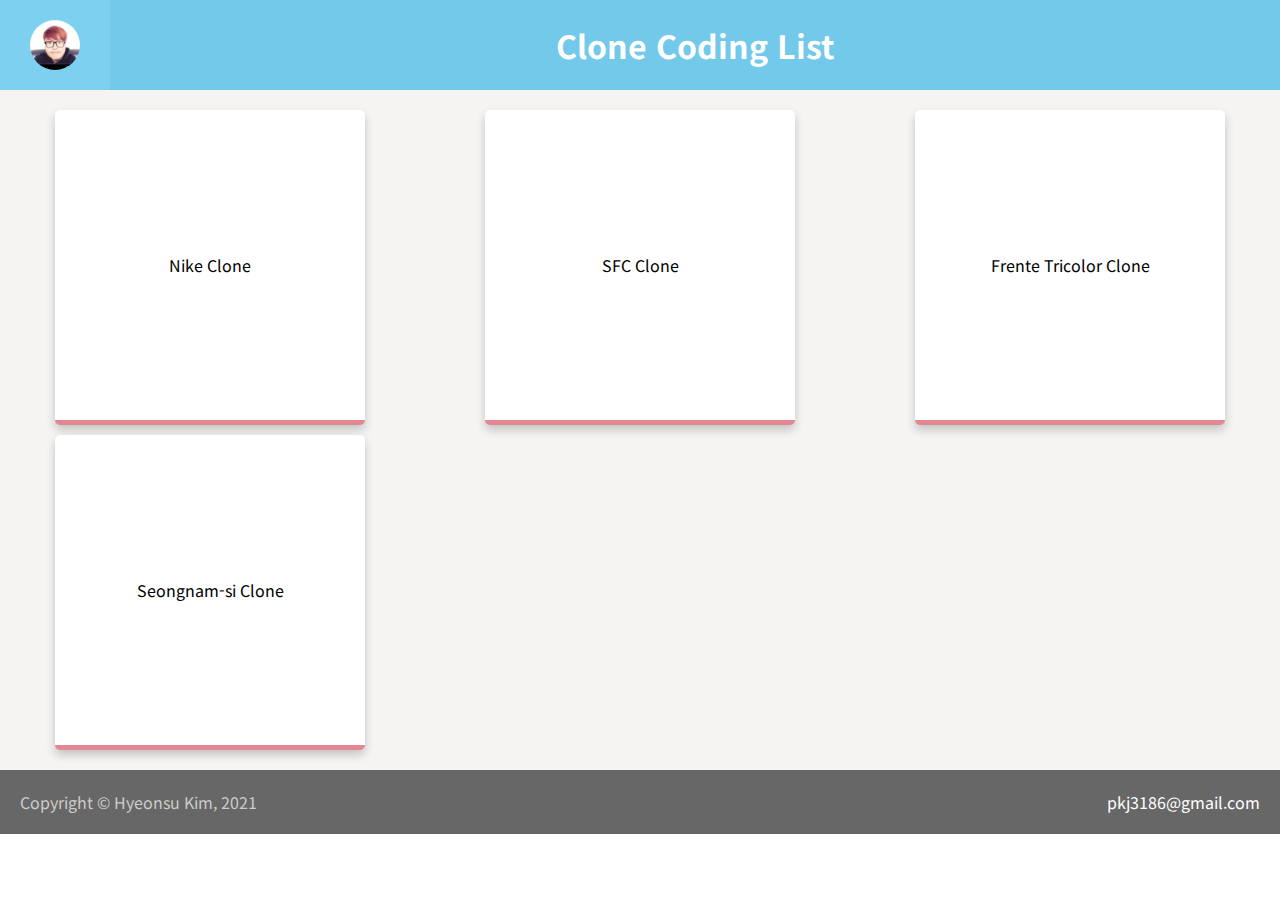
<file: index.html>
<!DOCTYPE html>
<html lang="ko">
  <head>
    <meta charset="UTF-8" />
    <meta name="viewport" content="width=device-width, initial-scale=1.0" />
    <title>Clone Coding List</title>
    <link rel="stylesheet" href="./style.css" />
    <link rel="preconnect" href="https://fonts.gstatic.com" />
    <link
      href="https://fonts.googleapis.com/css2?family=Noto+Sans+KR:wght@100;300;400;500;700;900&display=swap"
      rel="stylesheet"
    />
  </head>
  <body>
    <header class="page-header">
      <div class="profile">
        <img src="./assets/profile.jpg" alt="Profile Image" />
      </div>
      <div class="header-title">
        <h1>Clone Coding List</h1>
      </div>
    </header>
    <section class="main">
      <ul class="nav-list">
        <li class="nav-item">
          <a href="./nike-clone/index.html">Nike Clone</a>
        </li>
        <li class="nav-item">
          <a href="./sfc-clone/index.html">SFC Clone</a>
        </li>
        <li class="nav-item">
          <a href="./Frente tricolor clone/index.html">Frente Tricolor Clone</a>
        </li>
        <li class="nav-item">
          <a href="./seongnam-clone/index.html">Seongnam-si Clone</a>
        </li>
      </ul>
    </section>
    <footer class="page-footer">
      <p>Copyright &copy; Hyeonsu Kim, 2021</p>
      <a href="pkj3186@gmail.com">pkj3186@gmail.com</a>
    </footer>
  </body>
</html>
</file>
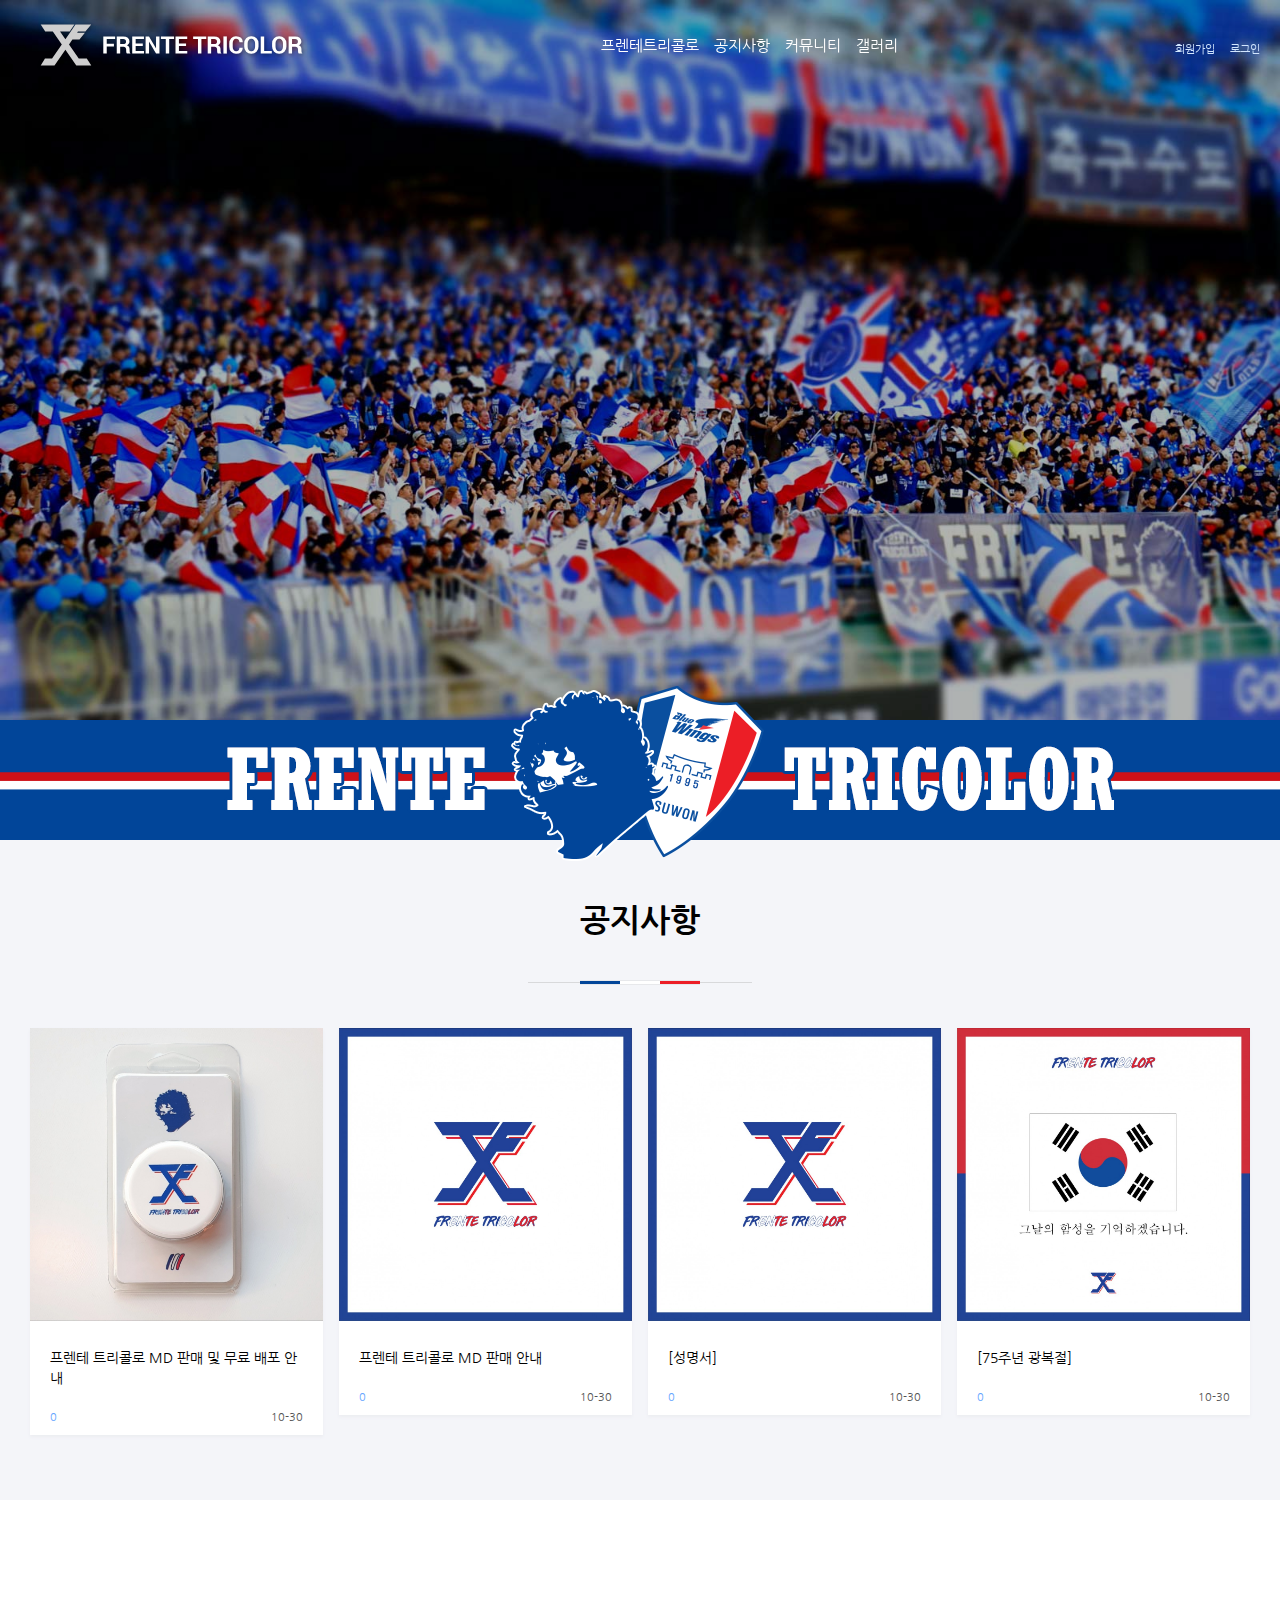
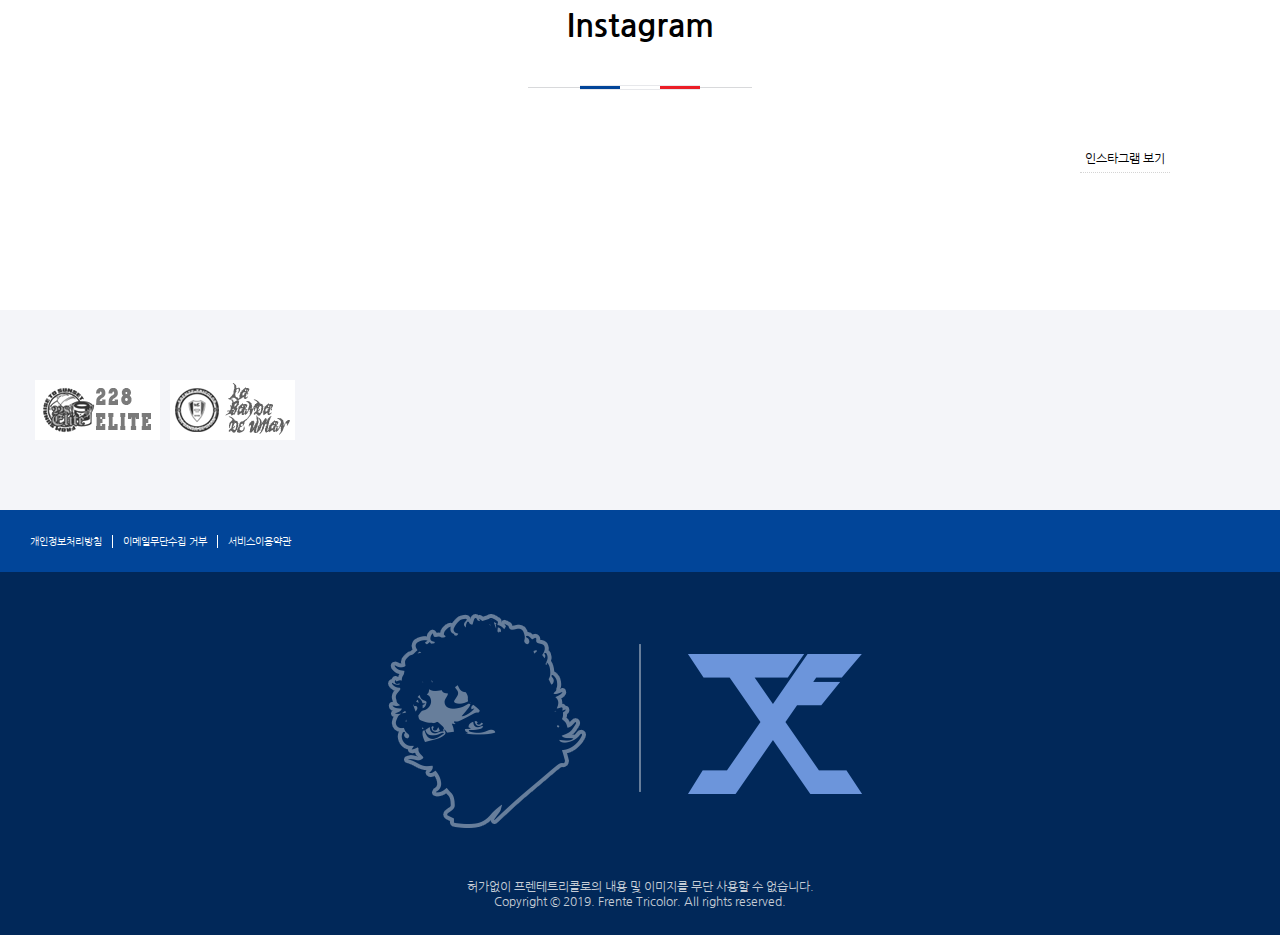
<file: Frente tricolor clone/index.html>
<!DOCTYPE html>
<html lang="ko">
  <head>
    <meta charset="UTF-8" />
    <meta name="viewport" content="width=device-width, initial-scale=1.0" />
    <title>Frente Tricolor Clone</title>
    <link rel="stylesheet" href="./style.css" />
    <link rel="preconnect" href="https://fonts.gstatic.com" />
    <link
      href="https://fonts.googleapis.com/css2?family=Nanum+Gothic:wght@400;700;800&display=swap"
      rel="stylesheet"
    />
    <link
      rel="stylesheet"
      href="https://use.fontawesome.com/releases/v5.15.1/css/all.css"
      integrity="sha384-vp86vTRFVJgpjF9jiIGPEEqYqlDwgyBgEF109VFjmqGmIY/Y4HV4d3Gp2irVfcrp"
      crossorigin="anonymous"
    />
  </head>
  <body>
    <header class="header">
      <div class="header__logo-con">
        <div class="header__logo-con--logo">
          <img src="./assets/images/header__logo.svg" alt="Frente Tricolor" />
        </div>
        <div class="header__logo-con--hamberger">
          <i class="fas fa-bars"></i>
          <i class="fas fa-times"></i>
        </div>
      </div>
      <div class="header__user">
        <a href="#">
          <div class="header__user--join">
            <i class="fas fa-user-plus"></i>
            <span>회원가입</span>
          </div>
        </a>
        <a href="#">
          <div class="header__user--login">
            <i class="fas fa-user-circle"></i>
            <span>로그인</span>
          </div>
        </a>
      </div>
      <div class="header__nav">
        <ul class="header__nav__depth1">
          <li>
            <a href="#">
              <span>프렌테트리콜로</span>
            </a>
          </li>
          <li>
            <a href="#">
              <span>공지사항</span>
            </a>
          </li>
          <li>
            <a href="#">
              <span>커뮤니티</span>
            </a>
            <ul class="header__nav__depth2">
              <li>
                <a href="#">
                  <span>자유게시판</span>
                </a>
              </li>
              <li>
                <a href="#">
                  <span>후기게시판</span>
                </a>
              </li>
              <li>
                <a href="#">
                  <span>홍보게시판</span>
                </a>
              </li>
            </ul>
          </li>
          <li>
            <a href="#">
              <span>갤러리</span>
            </a>
          </li>
        </ul>
      </div>
    </header>
    <main class="main">
      <div class="main__slider-wrapper">
        <div class="main__slider--pattern"></div>
        <div class="main__slider">
          <div class="main__slider--slide"></div>
          <div class="main__slider--slide"></div>
          <div class="main__slider--slide"></div>
        </div>
        <div class="main__slider--button">
          <i class="fas fa-chevron-circle-left"></i>
          <i class="fas fa-chevron-circle-right"></i>
        </div>
      </div>
      <div class="main__symbol">
        <img src="./assets/images/main__symbol.png" alt="Frente Tricolor" />
      </div>
      <div class="main__notice">
        <h1 class="section-title">공지사항</h1>
        <div class="section-divider">
          <div class="section-divider--blue"></div>
          <div class="section-divider--white"></div>
          <div class="section-divider--red"></div>
        </div>
        <div class="notice__list">
          <div class="notice__item">
            <a href="#">
              <div class="notice__item--image">
                <img
                  src="./assets/images/notice__thumb1.jpg"
                  alt="프렌테 트리콜로 MD 판매 및 무료 배포 안내"
                />
              </div>
              <div class="notice__item--content">
                <span class="notice__item--title">
                  프렌테 트리콜로 MD 판매 및 무료 배포 안내
                </span>
                <div class="notice__item--info">
                  <span class="notice__item--comment">
                    <i class="far fa-comment"></i>
                    0
                  </span>
                  <span class="notice__item--date">10-30</span>
                </div>
              </div>
            </a>
          </div>
          <div class="notice__item">
            <a href="#">
              <div class="notice__item--image">
                <img
                  src="./assets/images/notice__thumb2.jpg"
                  alt="프렌테 트리콜로 MD 판매 안내"
                />
              </div>
              <div class="notice__item--content">
                <span class="notice__item--title">
                  프렌테 트리콜로 MD 판매 안내
                </span>
                <div class="notice__item--info">
                  <span class="notice__item--comment">
                    <i class="far fa-comment"></i>
                    0
                  </span>
                  <span class="notice__item--date">10-30</span>
                </div>
              </div>
            </a>
          </div>
          <div class="notice__item">
            <a href="#">
              <div class="notice__item--image">
                <img src="./assets/images/notice__thumb3.jpg" alt="[성명서]" />
              </div>
              <div class="notice__item--content">
                <span class="notice__item--title"> [성명서] </span>
                <div class="notice__item--info">
                  <span class="notice__item--comment">
                    <i class="far fa-comment"></i>
                    0
                  </span>
                  <span class="notice__item--date">10-30</span>
                </div>
              </div>
            </a>
          </div>
          <div class="notice__item">
            <a href="#">
              <div class="notice__item--image">
                <img
                  src="./assets/images/notice__thumb4.jpg"
                  alt="[75주년 광복절]"
                />
              </div>
              <div class="notice__item--content">
                <span class="notice__item--title"> [75주년 광복절] </span>
                <div class="notice__item--info">
                  <span class="notice__item--comment">
                    <i class="far fa-comment"></i>
                    0
                  </span>
                  <span class="notice__item--date">10-30</span>
                </div>
              </div>
            </a>
          </div>
        </div>
      </div>
      <div class="main__insta">
        <h1 class="section-title">
          <i class="fab fa-instagram"></i>
          Instagram
        </h1>
        <div class="section-divider">
          <div class="section-divider--blue"></div>
          <div class="section-divider--white"></div>
          <div class="section-divider--red"></div>
        </div>
        <div class="main__insta--link">
          <a href="#">
            <span>
              <i class="fab fa-instagram"></i>
              인스타그램 보기
            </span>
          </a>
        </div>
      </div>
      <div class="main__group">
        <img src="./assets/images/group__228elite.gif" alt="228 Elite" />
        <img src="./assets/images/group_lbdu.gif" alt="La banda de Uman" />
      </div>
    </main>
    <footer class="footer">
      <div class="footer__bar">
        <div class="footer__sns">
          <a href="#">
            <i class="fab fa-instagram"></i>
          </a>
          <a href="#">
            <i class="fab fa-facebook-f"></i>
          </a>
          <a href="#">
            <i class="fab fa-youtube"></i>
          </a>
          <a href="#">
            <i class="far fa-envelope-open"></i>
          </a>
        </div>
        <div class="footer__link">
          <a href="#">개인정보처리방침</a>
          <a href="#">이메일무단수집 거부 </a>
          <a href="#">서비스이용약관</a>
        </div>
      </div>
      <div class="footer__symbol">
        <img src="./assets/images/footer__symbol.png" alt="" />
      </div>
      <div class="footer__copyright">
        허가없이 프렌테트리콜로의 내용 및 이미지를 무단 사용할 수 없습니다.
        <br />
        Copyright © 2019. Frente Tricolor. All rights reserved.
      </div>
    </footer>
    <script src="./header.js"></script>
    <script src="./carousel.js"></script>
  </body>
</html>
</file>
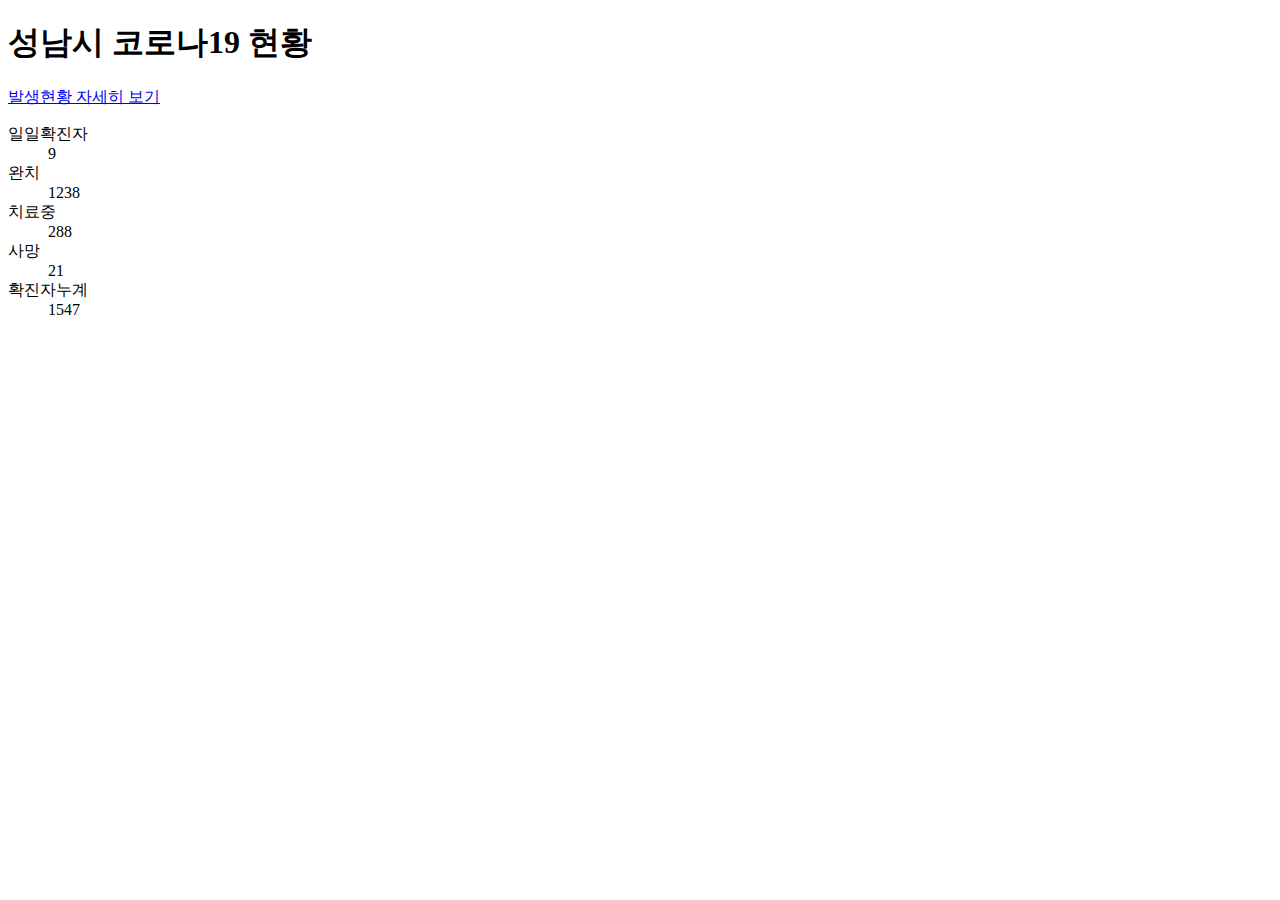
<file: seongnam-clone/index.html>
<!DOCTYPE html>
<html lang="ko">
  <head>
    <meta charset="UTF-8" />
    <meta name="viewport" content="width=device-width, initial-scale=1.0" />
    <title>Seongnam-si Clone</title>
  </head>
  <body>
    <header>
      <h1>성남시 <span>코로나19</span> 현황</h1>
      <a href="#">발생현황 자세히 보기</a>
      <dl>
        <dt>일일확진자</dt>
        <dd>9</dd>
        <dt>완치</dt>
        <dd>1238</dd>
        <dt>치료중</dt>
        <dd>288</dd>
        <dt>사망</dt>
        <dd>21</dd>
        <dt>확진자누계</dt>
        <dd>1547</dd>
      </dl>
    </header>
  </body>
</html>
</file>
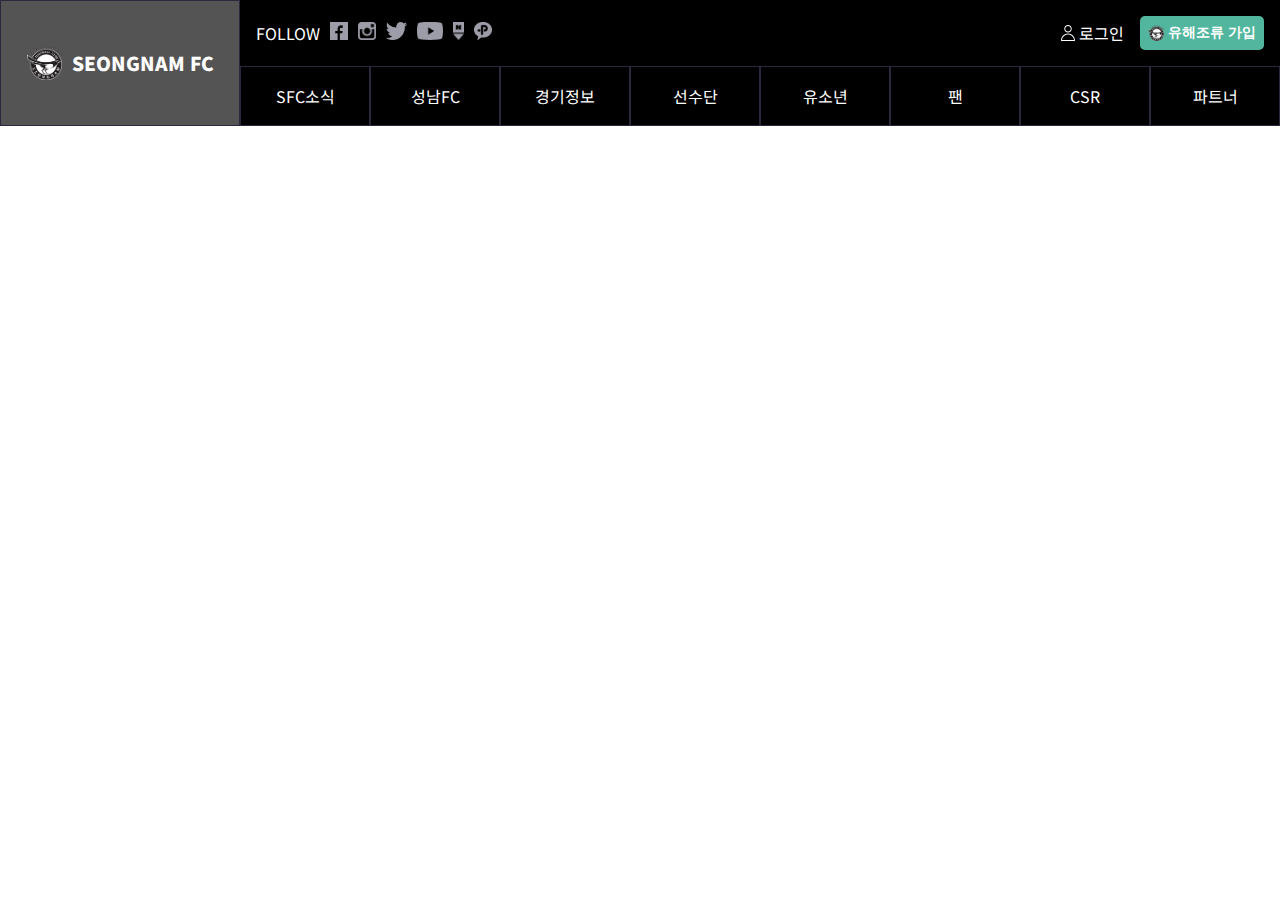
<file: sfc-clone/index.html>
<!DOCTYPE html>
<html lang="ko">
<head>
    <meta charset="UTF-8">
    <meta name="viewport" content="width=device-width, initial-scale=1.0">
    <title>FC Barcelona clone to SFC</title>
    <link rel="preconnect" href="https://fonts.gstatic.com">
<link href="https://fonts.googleapis.com/css2?family=Noto+Sans+KR:wght@100;300;400;500;700;900&display=swap" rel="stylesheet">
    <link rel="stylesheet" href="style.css">
</head>
<body>
    <header class="header">
        <div class="mobile-nav">
            <div class="mobile-burger-menu">
                <span class="burger-menu-icon burger-menu--top"></span>
                <span class="burger-menu-icon burger-menu--middle"></span>
                <span class="burger-menu-icon burger-menu--bottom"></span>
            </div>
            <div class="mobile-nav__logo">
                <h1>
                    <img src="./assets/images/SFC-Logo.png" alt="성남FC">
                    SEONGNAM FC
                </h1>
            </div>
            <div class="mobile-nav__button">
                <button type="button" class="nav__button--join">
                    <img src="./assets/icons/User.svg" alt="User" class="icon">
                    유해조류
                </button>
            </div>
        </div>
        <div class="nav">
            <div class="nav__logo-container">
                <a href="#">
                    <h1>
                        <img src="./assets/images/SFC-Logo.png" alt="SeongnamFC" class="icon">
                        SEONGNAM FC
                    </h1>
                </a>
            </div>
            <div class="nav__menu">
                <div class="nav__top">
                    <div class="nav__top--sns">
                        <ul class="nav__top--sns-list">
                            <li>
                                FOLLOW
                            </li>
                            <li class="nav__top--sns-item">
                                <a href="#">
                                    <img src="./assets/icons-social/icon-facebook.png" alt="Seongnam FC Facebook">
                                </a>
                            </li>
                            <li class="nav__top--sns-item">
                                <a href="#">
                                    <img src="./assets/icons-social/icon-instagram.png" alt="Seongnam FC Instagram">
                                </a>
                            </li>
                            <li class="nav__top--sns-item">
                                <a href="#">
                                    <img src="./assets/icons-social/icon-twitter.png" alt="Seongnam FC Twitter">
                                </a>
                            </li>
                            <li class="nav__top--sns-item">
                                <a href="#">
                                    <img src="./assets/icons-social/icon-youtube.png" alt="Seongnam FC Youtube">
                                </a>
                            </li>
                            <li class="nav__top--sns-item">
                                <a href="#">
                                    <img src="./assets/icons-social/icon-naver.png" alt="Seongnam FC Naver post">
                                </a>
                            </li>
                            <li class="nav__top--sns-item">
                                <a href="#">
                                    <img src="./assets/icons-social/icon-kakao.png" alt="Seongnam FC Kakao Plus friend">
                                </a>
                            </li>
                        </ul>
                    </div>
                    <div class="nav__top--user">
                        <div class="nav__top--user-login">
                            <img src="./assets/icons/User.svg" alt="User" class="icon">
                            로그인
                        </div>
                        <button type="button" class="nav__button--join">
                            <img src="./assets/images/SFC-Logo.png" alt="Join to Seongnam FC" class="icon">
                            유해조류 가입
                        </button>
                    </div>
                </div>
                <div class="nav__bottom">
                    <div class="nav__bottom--item">
                        <a href="#">
                            SFC소식
                        </a>
                        <ul class="nav__bottom--sub-list">
                            <li class="nav__bottom--sub-item">
                                <a href="#">
                                    공지사항
                                </a>
                            </li>
                            <li class="nav__bottom--sub-item">
                                <a href="#">
                                    구단뉴스
                                </a>
                            </li>
                            <li class="nav__bottom--sub-item">
                                <a href="#">
                                    필드맥뉴스
                                </a>
                            </li>
                            <li class="nav__bottom--sub-item">
                                <a href="#">
                                    채용/공개테스트
                                </a>
                            </li>
                            <li class="nav__bottom--sub-item">
                                <a href="#">
                                    클럽하우스
                                </a>
                            </li>
                        </ul>
                    </div>
                    <div class="nav__bottom--item">
                        <a href="#">
                            성남FC
                        </a>
                        <ul class="nav__bottom--sub-list">
                            <li class="nav__bottom--sub-item">
                                <a href="#">
                                    연혁
                                </a>
                            </li>
                            <li class="nav__bottom--sub-item">
                                <a href="#">
                                    인사말
                                </a>
                            </li>
                            <li class="nav__bottom--sub-item">
                                <a href="#">
                                    엠블럼/마스코트
                                </a>
                            </li>
                            <li class="nav__bottom--sub-item">
                                <a href="#">
                                    조직도
                                </a>
                            </li>
                        </ul>
                    </div>
                    <div class="nav__bottom--item">
                        <a href="#">
                            경기정보
                        </a>
                        <ul class="nav__bottom--sub-list">
                            <li class="nav__bottom--sub-item">
                                <a href="#">
                                    경기일정
                                </a>
                            </li>
                            <li class="nav__bottom--sub-item">
                                <a href="#">
                                    사진
                                </a>
                            </li>
                            <li class="nav__bottom--sub-item">
                                <a href="#">
                                    영상
                                </a>
                            </li>
                            <li class="nav__bottom--sub-item">
                                <a href="#">
                                    미디어
                                </a>
                            </li>
                            <li class="nav__bottom--sub-item">
                                <a href="#">
                                    경기장
                                </a>
                            </li>
                            <li class="nav__bottom--sub-item">
                                <a href="#">
                                    구단순위
                                </a>
                            </li>
                            <li class="nav__bottom--sub-item">
                                <a href="#">
                                    티켓정보
                                </a>
                            </li>
                        </ul>
                    </div>
                    <div class="nav__bottom--item">
                        <a href="#">
                            선수단
                        </a>
                        <ul class="nav__bottom--sub-list">
                            <li class="nav__bottom--sub-item">
                                <a href="#">
                                    코칭스태프
                                </a>
                            </li>
                            <li class="nav__bottom--sub-item">
                                <a href="#">
                                    선수단
                                </a>
                            </li>
                            <li class="nav__bottom--sub-item">
                                <a href="#">
                                    훈련스케줄
                                </a>
                            </li>
                        </ul>
                    </div>
                    <div class="nav__bottom--item">
                        <a href="#">
                            유소년
                        </a>
                        <ul class="nav__bottom--sub-list">
                            <li class="nav__bottom--sub-item">
                                <a href="#">
                                    아카데미
                                </a>
                            </li>
                            <li class="nav__bottom--sub-item">
                                <a href="#">
                                    운영현황
                                </a>
                            </li>
                            <li class="nav__bottom--sub-item">
                                <a href="#">
                                    코칭스태프
                                </a>
                            </li>
                            <li class="nav__bottom--sub-item">
                                <a href="#">
                                    선수단
                                </a>
                            </li>
                            <li class="nav__bottom--sub-item">
                                <a href="#">
                                    경기일정
                                </a>
                            </li>
                            <li class="nav__bottom--sub-item">
                                <a href="#">
                                    갤러리
                                </a>
                            </li>
                            <li class="nav__bottom--sub-item">
                                <a href="#">
                                    관외클럽
                                </a>
                            </li>
                        </ul>
                    </div>
                    <div class="nav__bottom--item">
                        <a href="#">
                            팬
                        </a>
                        <ul class="nav__bottom--sub-list">
                            <li class="nav__bottom--sub-item">
                                <a href="#">
                                    자유게시판
                                </a>
                            </li>
                            <li class="nav__bottom--sub-item">
                                <a href="#">
                                    응원가
                                </a>
                            </li>
                            <li class="nav__bottom--sub-item">
                                <a href="#">
                                    서포터즈
                                </a>
                            </li>
                            <li class="nav__bottom--sub-item">
                                <a href="#">
                                    원정신청
                                </a>
                            </li>
                            <li class="nav__bottom--sub-item">
                                <a href="#">
                                    분실물게시판
                                </a>
                            </li>
                            <li class="nav__bottom--sub-item">
                                <a href="#">
                                    Q&amp;A
                                </a>
                            </li>
                        </ul>
                    </div>
                    <div class="nav__bottom--item">
                        <a href="#">
                            CSR
                        </a>
                        <ul class="nav__bottom--sub-list">
                            <li class="nav__bottom--sub-item">
                                <a href="#">
                                    까오야 놀자
                                </a>
                            </li>
                            <li class="nav__bottom--sub-item">
                                <a href="#">
                                    성남형 교육
                                </a>
                            </li>
                            <li class="nav__bottom--sub-item">
                                <a href="#">
                                    스쿨어택
                                </a>
                            </li>
                            <li class="nav__bottom--sub-item">
                                <a href="#">
                                    풋볼챔피언십
                                </a>
                            </li>
                            <li class="nav__bottom--sub-item">
                                <a href="#">
                                    여자축구
                                </a>
                            </li>
                            <li class="nav__bottom--sub-item">
                                <a href="#">
                                    사회공헌
                                </a>
                            </li>
                        </ul>
                    </div>
                    <div class="nav__bottom--item">
                        <a href="#">
                            파트너
                        </a>
                        <ul class="nav__bottom--sub-list">
                            <li class="nav__bottom--sub-item">
                                <a href="#">
                                    오피셜 파트너
                                </a>
                            </li>
                            <li class="nav__bottom--sub-item">
                                <a href="#">
                                    행복나눔티켓
                                </a>
                            </li>
                        </ul>
                    </div>
                </div>
            </div>
        </div>
    </header>
</body>
</html>
</file>
<file: sfc-clone/style.css>
* {
    box-sizing: border-box;
    margin: 0;
}

body {
    font-family: 'Noto Sans KR', sans-serif;
}

/* -----
SVG Icons - svgicons.sparkk.fr
----- */

.svg-icon {
    width: 1em;
    height: 1em;
}

.svg-icon path,
.svg-icon polygon,
.svg-icon rect {
fill: #fff;
}

.svg-icon circle {
stroke: #fff;
stroke-width: 2;
}

/* Reset CSS */

ul,
ol,
li,
dl,
dt,
dd {
    list-style-type: none;
    padding-left: 0;
    margin-left: 0;
}

a {
    color: inherit;
    text-decoration: none;
}

button:focus,
button:active,
input:focus,
input:active {
    outline: none;
    box-shadow: none;
}

button {
    border: none;
    cursor: pointer;
}

button,
input,
textarea {
    font-family: "NanumSquare", sans-serif;
}

/* Header - Mobile Navigation */

.mobile-nav {
    display: flex;
    justify-content: space-between;
    align-items: center;
    width: 100%;
    height: 44px;
    padding: 7px 10px;
    background-color: #000000;
    color: #fff;
}

.mobile-burger-menu {
    width: 2rem;
}

.burger-menu-icon {
    display: block;
    width: 20px;
    height: 2px;
    background-color: #fff;
}

.burger-menu--middle {
    margin: 4px 0;
}

.mobile-nav__logo {
    display: flex;
    justify-content: center;
    align-items: center;
}

.mobile-nav__logo h1 {
    display: flex;
    align-items: center;
    font-size: 16px;
    font-weight: 900;
}

.mobile-nav__logo h1 img {
    display: block;
    width: auto;
    height: 30px;
    margin-right: 8px;
}

.nav__button--join {
    display: flex;
    padding: 6px;
    border-radius: 5px;
    background-color: #52b69e;
    color: #fff;
    font-weight: 900;
    font-size: 16px;
    justify-content: center;
    align-items: center;
}

.icon {
    width: auto;
    height: 16px;
    margin-right: 4px;
}

/* Header - PC navigation */

.nav {
    display: none;
}



@media screen and (min-width:840px) {
    .mobile-nav {
        display: none;
    }

    /* Header - PC Navigation */

    .nav {
        width: 100%;
        height: 64px;
        display: flex;
        align-items: center;
        background-color: #000000;
        color: #fff;
    }

    /* Header - PC Navigation - Logo Container */
    
    .nav__logo-container {
        min-width: 240px;
        height: 100%;
        border: 1px solid #29283d;
        transition: background-color 0.2s ease-in-out;
    }

    .nav__logo-container:hover {
        background-color: #545454;
    }

    .nav__logo-container a {
        display: flex;
        justify-content: center;
        align-items: center;
        width: 100%;
        height: 100%;
        padding: 0 24px;
    }

    .nav__logo-container h1 {
        display: flex;
        align-items: center;
        font-size: 20px;
        font-weight: 900;
    }
    
    .nav__logo-container img {
        width: 24px;
        height: auto;
    }

    /* Header - PC Navigation - Top part */

    .nav__menu {
        width: 100%;
        height: 100%;
        display: flex;
        flex-direction: column;
    }
    
    .nav__top {
        display: flex;
        justify-content: space-between;
        align-items: center;
        padding: 16px;
        flex-grow: 1;
    }
    
    .nav__top--sns-list {
        display: flex;
        align-items: center;
    }
    
    .nav__top--sns-list li {
        margin-right: 10px;
    }

    .nav__top--sns-list li:last-child {
        margin-right: 0;
    }

    .nav__top--sns-item img {
        width: auto;
        height: 18px;
    }
    
    .nav__top--user {
        display: flex;
        justify-content: space-between;
    }
    
    .nav__top--user-login {
        display: flex;
        align-items: center;
        margin-right: 16px;
    }
    
    .nav__top .nav__button--join {
        padding: 8px;
        font-size: 14px;
    }

    /* Header - PC Navigation - Bottom part */

    .nav__bottom {
        display: flex;
        background-color: #000000;
        width: 100%;
        position: absolute;
        top: 64px;
        left: 0;
        flex-grow: 1;
    }

    .nav__bottom--item {
        position: relative;
        text-align: center;
        padding: 8px;
        width: 100%;
        border: 1px solid #29283d;;
    }

    .nav__bottom--item a {
        display: flex;
        justify-content: center;
        align-items: center;
        width: 100%;
        height: 100%;
    }

    .nav__bottom--sub-list {
        display: none;
        position: absolute;
        text-align: left;
        width: auto;
        min-width: 100%;
        top: 100%;
        left: 50%;
        transform: translate(-50%, 1px);
        background-color: #545454;
    }

    .nav__bottom--item:hover .nav__bottom--sub-list {
        display: block;
    }

    .nav__bottom--sub-item {
        width: 100%;
        font-size: 12px;
        padding: 8px 6px;
    }

    .nav__bottom--sub-item a {
        justify-content: flex-start;
    }

    .nav__bottom--sub-item:hover {
        text-decoration: underline;
    }
}

@media screen and (min-width: 1024px) {

    .nav {
        height: 126px;
    }

    .nav__logo-container {
        min-width: none;
    }

    .nav__logo-container h1 {
        display: flex;
        align-items: center;
        font-size: 19px;
    }
    
    .nav__logo-container img {
        width: 35px;
        height: auto;
        margin-right: 10px;
    }

    .nav__bottom {
        position: static;
        height: 100%;
    }

    .nav__bottom--list {
        height: 100%;
    }



@media screen and (min-width:1230px) {
    .nav__bottom--sub-item {
        font-size: 16px;
    }
}
</file>
<file: style.css>
* {
  font-family: "Noto Sans KR", sans-serif;
  padding: 0;
  margin: 0;
}

/* Reset */
p {
  font-size: 16px;
  line-height: 1.5;
}

ul,
ol,
li,
dl,
dt,
dd {
  list-style-type: none;
  padding-left: 0;
  margin-left: 0;
}

a {
  color: inherit;
  text-decoration: none;
}

button:focus,
button:active,
input:focus,
input:active {
  outline: none;
  box-shadow: none;
}

button {
  border: none;
  border-radius: 2px;
  cursor: pointer;
}

button,
input,
textarea {
  font-family: "Noto Sans KR", sans-serif;
}

/* Header */

.page-header {
  width: 100%;
  display: flex;
}

.profile {
  background-color: #7dd0f0;
  padding: 20px 30px;
  height: 100%;
  display: flex;
  align-items: center;
}

.profile img {
  width: 50px;
  height: auto;
  border-radius: 50%;
}

.header-title {
  display: flex;
  justify-content: center;
  align-items: center;
  width: 100%;
  height: 90px;
  color: white;
  background-color: #73c9ea;
}

/* Main */

.main {
  background-color: #f5f4f2;
  padding: 20px 0;
}

.nav-list {
  display: grid;
}

.nav-item a {
  display: flex;
  justify-content: center;
  align-items: center;
  width: 288px;
  max-width: 310px;
  height: 310px;
  margin: 0 auto 10px;
  border-bottom: 5px solid #e38792;
  border-radius: 5px;
  background-color: #fff;
  box-shadow: 0 5px 10px rgba(0, 0, 0, 0.2);
}

.nav-item a:hover {
  background-color: rgba(255, 255, 255, 0.5);
}

/* Footer */

.page-footer {
  display: flex;
  flex-direction: column;
  justify-content: center;
  padding: 20px;
  height: auto;
  background-color: #676767;
  color: #cccccc;
}

.page-footer a {
  color: #fff;
}

.page-footer a:hover {
  color: #cccccc;
}

@media screen and (min-width: 768px) {
  .nav-list {
    grid-template-columns: repeat(2, 1fr);
    grid-gap: 10px;
  }

  .nav-item {
    margin: 0 15px;
  }

  .nav-item a {
    width: 310px;
    margin: 0 auto;
  }

  /* Footer */

  .page-footer {
    flex-direction: row;
    justify-content: space-between;
    align-content: center;
  }
}

@media screen and (min-width: 1024px) {
  .nav-list {
    grid-template-columns: repeat(3, 1fr);
  }
}
</file>
<file: Frente tricolor clone/style.css>
* {
  margin: 0;
  padding: 0;
  box-sizing: border-box;
}

body {
  font-family: "Nanum Gothic", sans-serif;
}

/* Reset CSS */

ul,
ol,
li,
dl,
dt,
dd {
  list-style-type: none;
  padding-left: 0;
  margin-left: 0;
}

a {
  color: inherit;
  text-decoration: none;
}

button:focus,
button:active,
input:focus,
input:active {
  outline: none;
  box-shadow: none;
}

button {
  border: none;
  cursor: pointer;
}

button,
input,
textarea {
  font-family: "Nanum Gothic", sans-serif;
}

.clearfix::after {
  content: "";
  clear: both;
}

/* Header */

.header {
  position: relative;
  position: fixed;
  flex-direction: column;
  width: 100%;
  top: 0;
  left: 0;
  color: white;
  background-color: #fff;
  z-index: 999;
}

/* Header: Logo and Hamberger */

.header__logo-con {
  width: 100%;
  display: flex;
  justify-content: space-between;
  align-items: center;
}

.header__logo-con--logo {
  padding: 14px 18px;
}

.header__logo-con--logo img {
  display: block;
  width: auto;
  height: 32px;
}

.header__logo-con--hamberger {
  padding: 20px 22px;
}

.header__logo-con--hamberger .fa-bars {
  display: block;
  font-size: 16px;
}

.header__logo-con--hamberger .fa-times {
  display: none;
  font-size: 16px;
}

/* Header: Logo and Hamberger when is at the top */

.header--top {
  background-color: transparent;
}

.header--top .header__logo-con--logo img {
  filter: grayscale(1) brightness(5) drop-shadow(rgba(0, 0, 0, 0.5) 1px 1px 2px);
}

.header--top .header__logo-con--hamberger i {
  color: white;
}

/* Header: Mobile clicked */

.mobile--clicked {
  background-color: white;
}

.header__logo-con--logo img,
.mobile--clicked .header__logo-con--logo img {
  filter: none;
}

.mobile--clicked .header__logo-con--hamberger i,
.header__logo-con--hamberger i {
  color: #014599;
}

/* Header: User */

.header__user {
  display: none;
  padding: 20px;
  background-color: #014599;
}

.header__user a {
  display: block;
  flex-grow: 1;
  padding: 13px 20px;
  border: 1px solid #86bcff;
  border-radius: 4px;
  margin-right: 12px;
  text-align: center;
}

.header__user a:last-child {
  margin-right: 0;
}

.header__user a i {
  color: #86bcff;
  margin-right: 10px;
}

/* Header: Menu depth 1 */

.header__nav {
  display: none;
  flex-direction: column;
  padding: 0 20px 20px 20px;
  background-color: #014599;
}

.header__nav__depth1 li {
  border-top: 1px solid #012859;
}

.header__nav__depth1 li:last-child {
  border-bottom: 1px solid #012859;
}

.header__nav__depth1 li a {
  display: block;
  padding: 20px 10px;
}

.header__nav__depth1 li span::before {
  content: "+";
  margin-right: 16px;
  color: #86bcff;
}

/* Header: Menu depth 2 */

.header__nav__depth2 {
  margin-left: 25px;
  background-color: #013e89;
  border: 1px solid #012859;
  color: #ccc;
  border-radius: 3px;
  margin-bottom: 16px;
}

.header__nav__depth2 li {
  border: none;
}

.header__nav__depth2 li a {
  padding: 15px;
  font-size: 14px;
}

.header__nav__depth2 li span::before {
  content: "-";
  margin-right: 10px;
  color: #ccc;
}

/* Menu - When cliked */

.mobile--clicked {
  display: flex;
}

.mobile--clicked .header__logo-con--hamberger .fa-bars {
  display: none;
}

.mobile--clicked .header__logo-con--hamberger .fa-times {
  display: block;
}

/* MAIN */

/* Slider */

.main__slider-wrapper {
  position: relative;
  height: 280px;
}

.main__slider--button {
  position: absolute;
  width: 100%;
  height: 280px;
}

.main__slider--button i {
  position: absolute;
  color: #ccc;
  opacity: 0.7;
  font-size: 32px;
  top: 50%;
  transform: translateY(-50%);
  z-index: 10;
}

.fa-chevron-circle-left {
  left: 10px;
}

.fa-chevron-circle-right {
  right: 10px;
}

.main__slider--pattern {
  background-color: rgba(0, 0, 0, 0.3);
  position: absolute;
  width: 100%;
  height: 280px;
  top: 0;
  left: 0;
  z-index: 1;
}

.main__slider--slide {
  width: 100%;
  height: 280px;
  position: absolute;
  z-index: -1;
  opacity: 0;
  transition: opacity 0.5s ease-in-out;
  background-color: rgba(0, 0, 0, 0.5);
  background-size: cover;
  background-position: center center;
}

.main__slider--slide.showing {
  opacity: 1;
  z-index: 0;
}

.main__slider--slide:nth-child(1) {
  background-image: url(./assets/images/main_carousel01.jpg);
}

.main__slider--slide:nth-child(2) {
  background-image: url(./assets/images/main_carousel02.jpg);
}

.main__slider--slide:nth-child(3) {
  background-image: url(./assets/images/main_carousel03.jpg);
}

/* Main Symol */

.main__symbol {
  position: relative;
  width: 100%;
  height: 50px;
  background-image: url(./assets/images/main__symbol--bg.gif);
  background-size: contain;
  background-repeat: repeat-x;
  text-align: center;
}

.main__symbol img {
  position: absolute;
  left: 50%;
  top: 50%;
  transform: translate(-50%, -50%);
  width: 90%;
  max-width: 1000px;
  z-index: 10;
}

/* Main Notice */

.main__notice {
  text-align: center;
  background-color: #f4f5f9;
  padding: 65px 30px;
}

.section-title {
  display: block;
  text-align: center;
}

.section-divider {
  display: flex;
  justify-content: center;
  align-items: center;
  width: 224px;
  height: 1px;
  background-color: #d8d9db;
  margin: 45px auto;
}

.section-divider div {
  width: 40px;
  height: 5px;
  border-top: 1px solid #e7e8eb;
  border-bottom: 1px solid #e7e8eb;
}

.section-divider--blue {
  background-color: #014599;
}

.section-divider--white {
  background-color: #ffffff;
}

.section-divider--red {
  background-color: #ec1e26;
}

.notice__item {
  background-color: #fff;
  margin-bottom: 20px;
  box-shadow: 0 2px 3px #ecedf1;
}

.notice__item--image {
  width: 100%;
  height: auto;
  overflow: hidden;
}

.notice__item--image img {
  width: 100%;
  transition: all 0.2s ease-in-out;
}

.notice__item--image img:hover {
  transform: scale(1.1);
}

.notice__item--content {
  padding: 22px 20px 10px;
  text-align: left;
}

.notice__item--title {
  font-size: 13px;
}

.notice__item--info {
  display: flex;
  justify-content: space-between;
  font-size: 11px;
  margin-top: 24px;
}

.notice__item--comment {
  color: #66a6ff;
}

.notice__item--date {
  color: #545454;
}

.main__insta {
  height: 290px;
  padding: 65px;
}

.main__insta--link {
  display: none;
}

/* Main : group */

.main__group {
  display: flex;
  align-items: center;
  height: 100px;
  padding: 15px;
  background-color: #f4f5f9;
}

.main__group img {
  width: auto;
  height: 30px;
  margin-right: 10px;
}

/* Footer */

.footer__sns {
  display: flex;
  justify-content: center;
  align-items: center;
  height: 62px;
  background-color: #014599;
}

.footer__sns a {
  font-size: 22px;
  color: #fff;
  padding: 20px;
}

.footer__sns a:last-child {
  margin-right: 0;
}

/* Footer link */

.footer__link {
  display: flex;
  justify-content: space-around;
  padding: 0 20px;
  border-bottom: 1px dotted #8094ac;
  background-color: #012859;
}

.footer__link a {
  padding: 20px 0;
  font-size: 10px;
  color: #86bcff;
}

/* footer symbol */

.footer__symbol {
  background-color: #012859;
  text-align: center;
  padding: 32px 0;
}

.footer__symbol img {
  width: 60%;
  max-width: 520px;
}

/* footer copyright */

.footer__copyright {
  padding: 0 32px 25px 32px;
  background-color: #012859;
  text-align: center;
  color: #8a94a1;
  font-size: 10px;
}

@media screen and (min-width: 768px) {
  /* Header */
  .header {
    display: flex;
    flex-direction: row;
    width: 100%;
    justify-content: space-between;
    align-items: center;
  }

  .header__logo-con {
    padding: 20px 30px;
    width: auto;
  }

  .header__logo-con--logo {
    width: 50px;
    height: 40px;
    padding: 0;
    overflow: hidden;
  }

  .header__logo-con--logo img {
    width: auto;
    height: 40px;
  }

  .header__logo-con--hamberger {
    display: none;
  }

  /* header user */

  .header__user {
    display: flex;
    margin-bottom: 0;
    order: 2;
    background-color: transparent;
    color: #666666;
  }

  .header__user a {
    padding: 0;
    border: none;
    margin-right: 15px;
  }

  .header__user span {
    font-size: 11px;
  }

  .header__user a:last-child {
    margin-right: 0;
  }

  .header__user div {
    display: flex;
    flex-direction: column;
    text-align: center;
  }

  .header__user a i {
    color: #86bcff;
    margin-bottom: 10px;
    margin-right: 0;
  }

  /* header user when at the top */

  .header--top .header__user {
    color: #d2e6ff;
  }

  /* header nav */

  .header__nav {
    display: block;
    order: 1;
    background-color: transparent;
    color: black;
    padding: 0;
  }

  .header__nav__depth1 {
    display: flex;
    position: relative;
    flex-direction: row;
    align-content: center;
    font-size: 15px;
  }

  .header__nav__depth1 li span::before,
  .header__nav__depth2 li span::before {
    content: "";
    margin-right: 0;
  }

  .header__nav__depth1 li {
    border: none;
  }

  .header__nav__depth1 li a {
    display: block;
    padding: 32px 0;
    margin-right: 15px;
  }

  .header__nav__depth1 li:last-child {
    border: none;
  }

  .header__nav__depth1 li:last-child a {
    margin-right: 0;
  }

  .header__nav__depth2 {
    display: none;
    position: absolute;
    width: 100%;
    top: 60px;
    left: 65px;
    margin: 0;
    border: none;
    border-radius: 0;
    color: white;
    background-color: #a7141e;
  }

  .header__nav__depth2 li a {
    padding: 12px 16px;
    margin: 0;
  }

  .header__nav__depth2.showing {
    display: flex;
  }

  /* header nav when at the top */

  .header--top .header__nav {
    color: white;
  }

  /* MAIN */

  /* Carousel */

  .main__slider-wrapper,
  .main__slider--pattern,
  .main__slider--slide,
  .main__slider--button {
    height: 450px;
  }

  /* Main Symbol */
  .main__symbol {
    height: 100px;
  }

  /* Main: Notice */

  .notice__list {
    column-count: 2;
  }

  /* Main Insta */

  .main__insta {
    height: 410px;
    padding: 110px;
  }

  /* Main: Groups */

  .main__group {
    height: 145px;
    padding: 25px;
  }

  .main__group img {
    width: auto;
    height: 45px;
  }

  /* Footer */

  .footer__bar {
    display: flex;
    justify-content: space-between;
    align-items: center;
    background-color: #014599;
  }

  .footer__sns {
    order: 2;
    display: flex;
    justify-content: center;
    align-items: center;
    height: 62px;
    background-color: #014599;
  }

  .footer__sns a {
    font-size: 22px;
    color: #fff;
  }

  /* Footer link */

  .footer__link {
    display: flex;
    background-color: #014599;
    border-bottom: none;
  }

  .footer__link a {
    display: block;
    padding: 0 10px;
    border-right: 1px solid white;
    color: #fff;
  }

  .footer__link a:last-child {
    border-right: none;
  }

  /* footer copyright */
  .footer__copyright {
    color: #c6cdd6;
    font-size: 12px;
    line-height: 15px;
  }
}

@media screen and (min-width: 980px) {
  /* MAIN */

  /* Carousel */

  .main__slider-wrapper,
  .main__slider--pattern,
  .main__slider--slide,
  .main__slider--button {
    height: 550px;
  }

  /* Main Symbol */

  .main__symbol {
    height: 120px;
  }

  .main__symbol img {
    width: 80%;
  }

  /* Main: Notice */

  .notice__list {
    column-count: 4;
  }

  .notice__item {
    margin-bottom: 0;
  }

  /* Main: Insta */

  .main__insta--link {
    display: flex;
    justify-content: flex-end;
  }

  .main__insta--link span {
    display: flex;
    flex-direction: column;
    align-items: center;
    padding: 5px;
    font-size: 12px;
    border-bottom: 1px dotted #d4d4d4;
  }

  .main__insta--link i {
    font-size: 22px;
    margin-bottom: 14px;
  }

  /* Main: Groups */

  .main__group {
    height: 200px;
    padding: 35px;
  }

  .main__group img {
    width: auto;
    height: 60px;
  }
}

@media screen and (min-width: 1100px) {
  .header__logo-con--logo {
    width: auto;
    height: 50px;
    padding: 0;
  }

  .header__logo-con--logo img {
    width: auto;
    height: 50px;
  }
}

@media screen and (min-width: 1250px) {
  .main__slider-wrapper,
  .main__slider--pattern,
  .main__slider--slide,
  .main__slider--button {
    height: 720px;
  }

  /* Main Symbol */

  .main__symbol {
    height: 120px;
  }

  /* Main: notice */

  .notice__item--title {
    font-size: 14px;
  }
}
</file>
